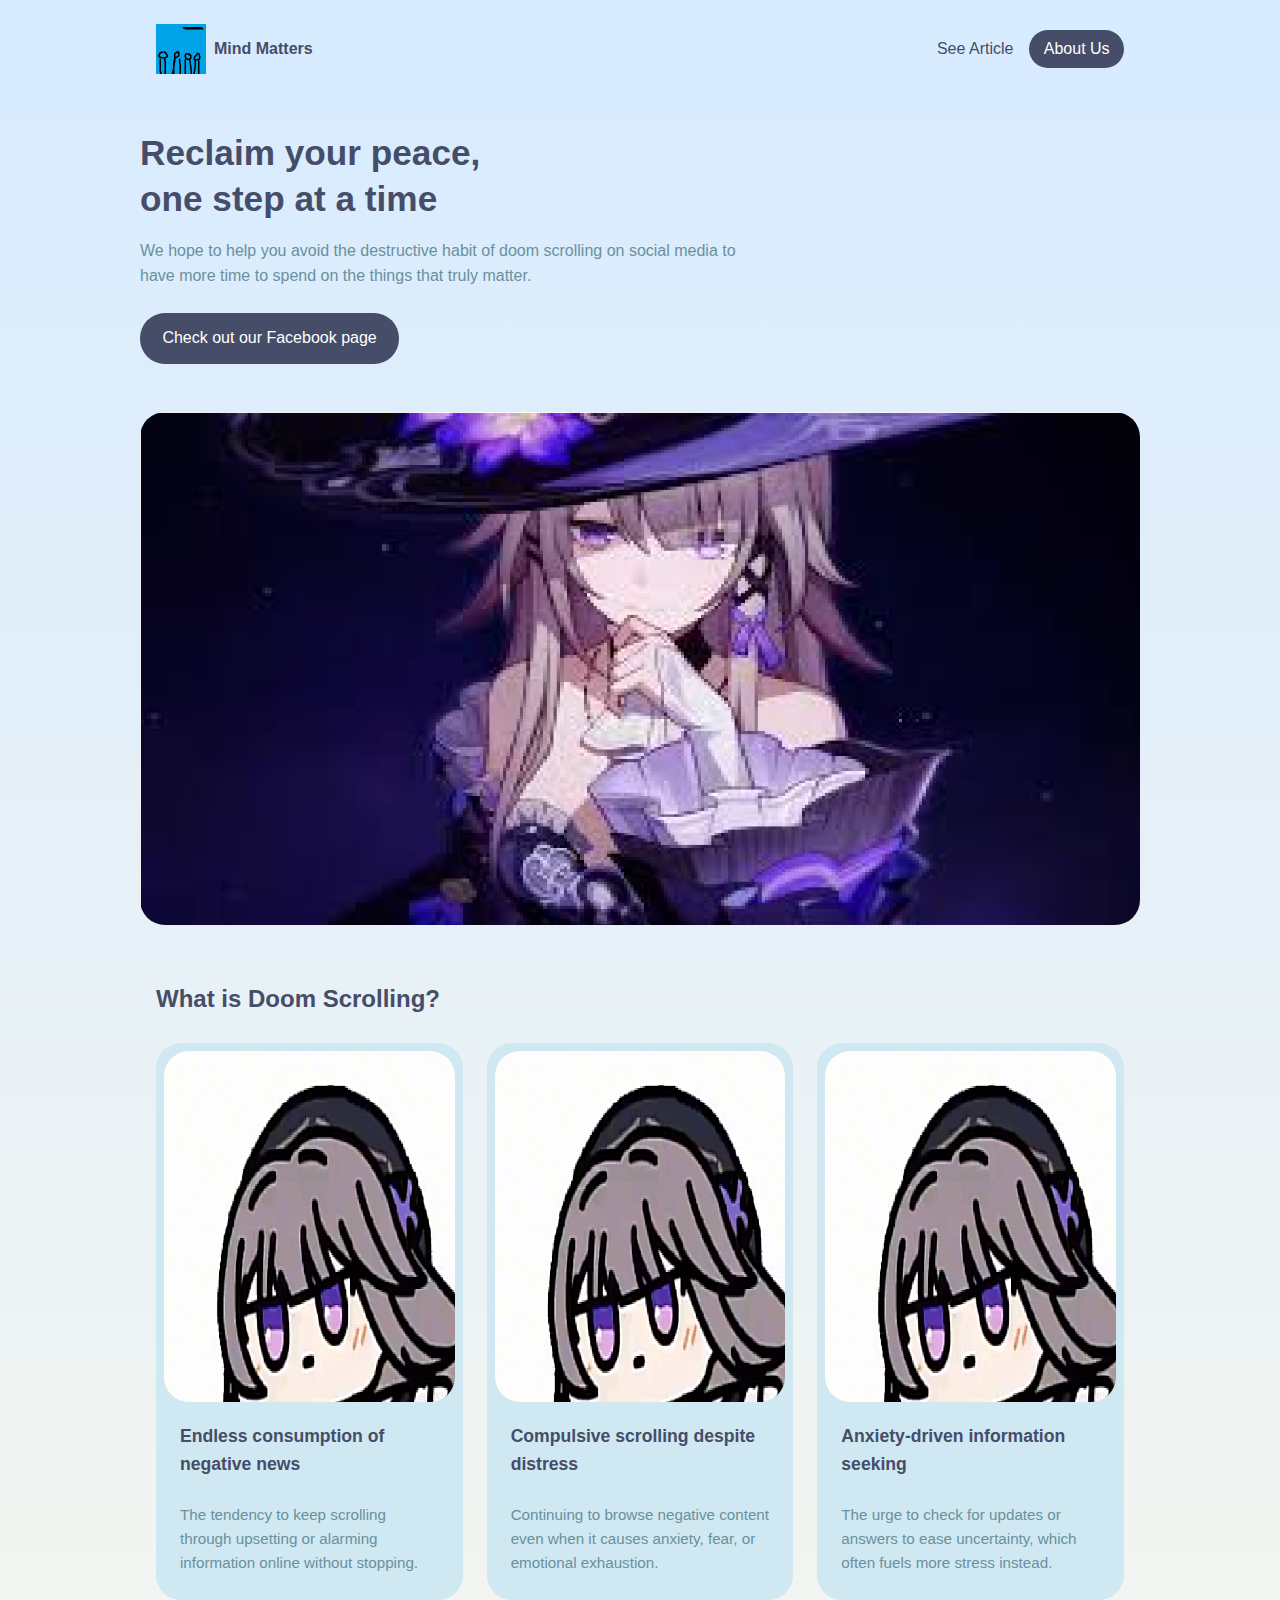
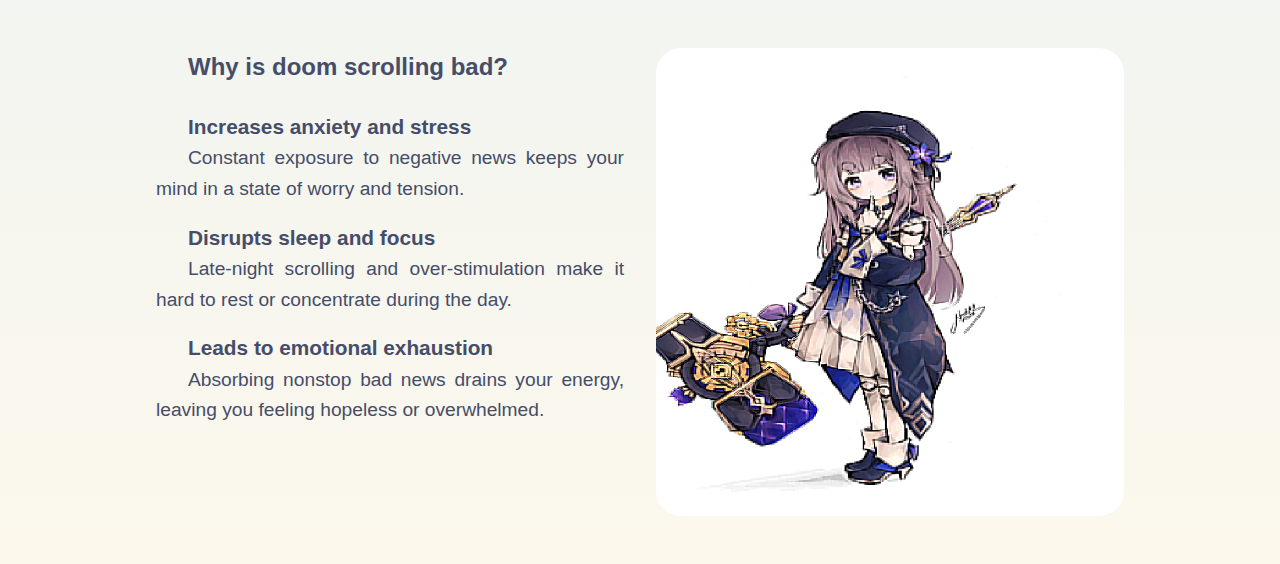
<file: index.html>
<!DOCTYPE html>
<html lang="en">
<head>
  <meta charset="UTF-8" />
  <meta name="viewport" content="width=device-width, initial-scale=1.0" />
  <title>Mind Matters</title>
  <link rel="stylesheet" href="style.css" />
</head>
<body>
  <header class="navbar">
    <a href="index.html" class="logo">
      <img src="images/logo.png" alt="Mind Matters logo">
      <span>Mind Matters</span>
    </a>
    </div>
    <nav>
      <a href="article.html" >See Article</a>
      <a href="about.html" class="btn">About Us</a>
    </nav>
  </header>

  <section class="hero">
    <div class="hero-text">
      <h2>Reclaim your peace,<br>one step at a time</h2>
      <p>
        We hope to help you avoid the destructive habit of doom scrolling on
        social media to have more time to spend on the things that truly matter.
      </p>
      <a href="https://www.facebook.com/profile.php?id=61581271754648" class="btn-dark">Check out our Facebook page</a>
    </div>
    <img src="images/home/hero.png" alt="Glass and fruit" class="hero-img" />
  </section>
  

  <!-- Section: What is Doom Scrolling -->
  <section class="section">
    <h3>What is Doom Scrolling?</h3>
    <div class="cards">
      <div class="card">
        <img src="images/home/negative_news.png" alt="Negative news" />
        <h4>Endless consumption of negative news</h4>
        <p>
          The tendency to keep scrolling through upsetting or alarming
          information online without stopping.
        </p>
      </div>
      <div class="card">
        <img src="images/home/scrolling_distress.png" alt="Scrolling distress" />
        <h4>Compulsive scrolling despite distress</h4>
        <p>
          Continuing to browse negative content even when it causes anxiety,
          fear, or emotional exhaustion.
        </p>
      </div>
      <div class="card">
        <img src="images/home/information_seeking.png" alt="Information seeking" />
        <h4>Anxiety-driven information seeking</h4>
        <p>
          The urge to check for updates or answers to ease uncertainty, which
          often fuels more stress instead.
        </p>
      </div>
    </div>
  </section>

  <!-- Section: Why is it bad -->
  <section class="section two-col">
    <div class="text-col">
      <h3>Why is doom scrolling bad?</h3>
      <h4>Increases anxiety and stress</h4>
      <p>
        Constant exposure to negative news keeps your mind in a state of worry
        and tension.
      </p>

      <h4>Disrupts sleep and focus</h4>
      <p>
        Late-night scrolling and over-stimulation make it hard to rest or
        concentrate during the day.
      </p>

      <h4>Leads to emotional exhaustion</h4>
      <p>
        Absorbing nonstop bad news drains your energy, leaving you feeling
        hopeless or overwhelmed.
      </p>
    </div>
    <img src="images/home/side.png" alt="Fruits on table" class="side-img" />
  </section>
</body>
</html>
</file>
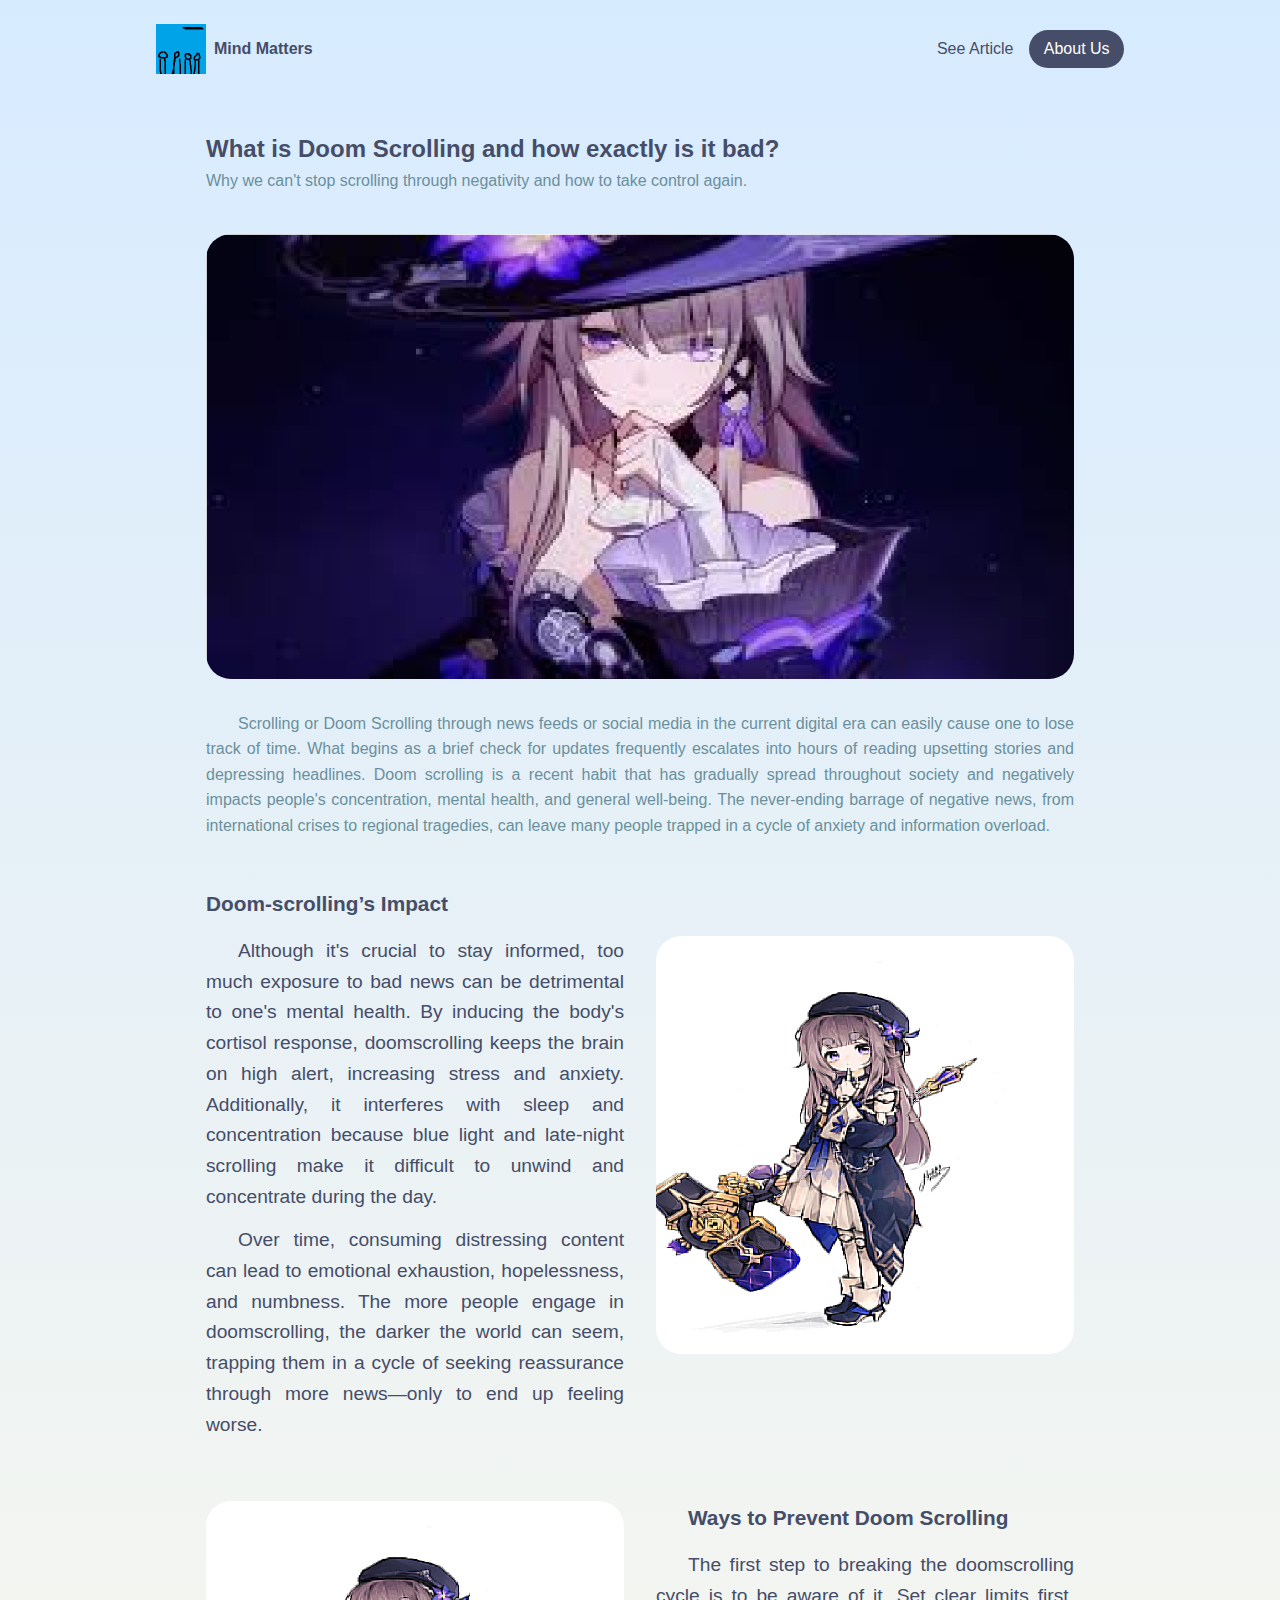
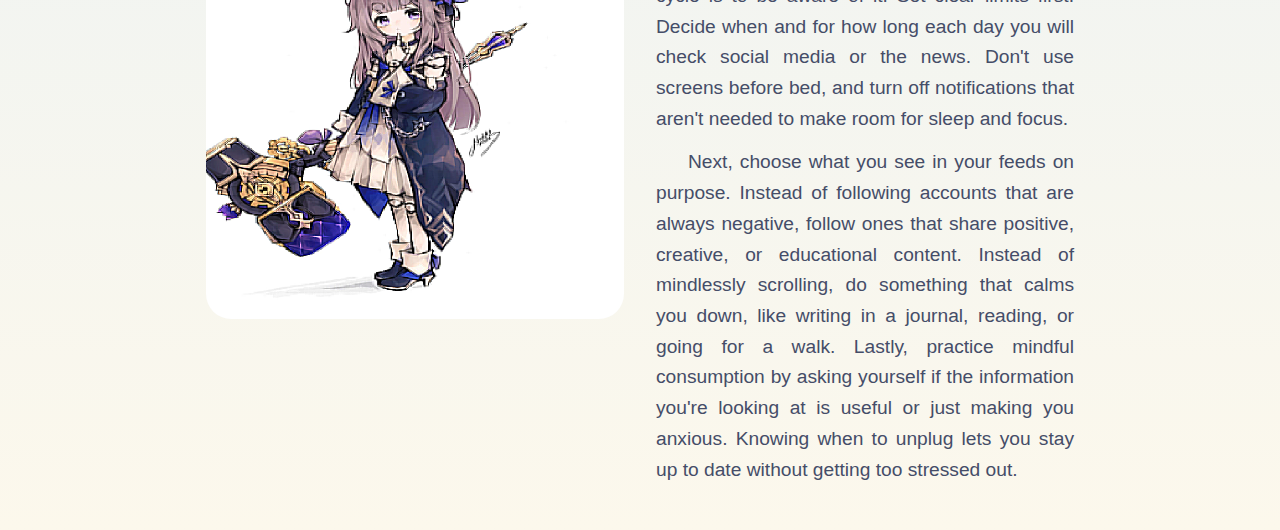
<file: article.html>
<!DOCTYPE html>
<html lang="en">
<head>
  <meta charset="UTF-8" />
  <meta name="viewport" content="width=device-width, initial-scale=1.0" />
  <title>What is Doom Scrolling?</title>
  <link rel="stylesheet" href="style.css" />
</head>
<body>
  <!-- Navbar -->
  <header class="navbar">
    <a href="index.html" class="logo">
      <img src="images/logo.png" alt="Mind Matters logo">
      <span>Mind Matters</span>
    </a>
    </div>
    <nav>
      <a href="article.html" >See Article</a>
      <a href="about.html" class="btn">About Us</a>
    </nav>
    
  </header>

  <!-- Main Article -->
  <main class="article">
    <h2>What is Doom Scrolling and how exactly is it bad?</h2>
    <p class="subtitle">
      Why we can't stop scrolling through negativity and how to take control again.
    </p>

    <img src="images/article/hero.png" alt="" class="hero-img" />

    <p class="body-text">
      Scrolling or Doom Scrolling through news feeds or social media in the current digital era can easily cause one to lose track of time. What begins as a brief check for updates frequently escalates into hours of reading upsetting stories and depressing headlines. Doom scrolling is a recent habit that has gradually spread throughout society and negatively impacts people's concentration, mental health, and general well-being. The never-ending barrage of negative news, from international crises to regional tragedies, can leave many people trapped in a cycle of anxiety and information overload.
    </p>

    <section class="article-section">
      <h3>Doom-scrolling’s Impact</h3>
      <div class="two-col">
        <div>

        <p>
        Although it's crucial to stay informed, too much exposure to bad news can be detrimental to one's mental health. By inducing the body's cortisol response, doomscrolling keeps the brain on high alert, increasing stress and anxiety. Additionally, it interferes with sleep and concentration because blue light and late-night scrolling make it difficult to unwind and concentrate during the day.
        </p>

        <p>
        Over time, consuming distressing content can lead to emotional exhaustion, hopelessness, and numbness. The more people engage in doomscrolling, the darker the world can seem, trapping them in a cycle of seeking reassurance through more news—only to end up feeling worse.
        </p>

        </div>
        <img src="images/article/side.png" alt="" class="side-img" />
      </div>
    </section>

    <section class="article-section">
      <div class="two-col">
        <img src="images/article/side2.png" alt="" class="side-img" />
        <div>
          <h3>Ways to Prevent Doom Scrolling</h3>

          <p>
            The first step to breaking the doomscrolling cycle is to be aware of it. Set clear limits first. Decide when and for how long each day you will check social media or the news. Don't use screens before bed, and turn off notifications that aren't needed to make room for sleep and focus.
          </p>

          <p>
            Next, choose what you see in your feeds on purpose. Instead of following accounts that are always negative, follow ones that share positive, creative, or educational content. Instead of mindlessly scrolling, do something that calms you down, like writing in a journal, reading, or going for a walk. Lastly, practice mindful consumption by asking yourself if the information you're looking at is useful or just making you anxious. Knowing when to unplug lets you stay up to date without getting too stressed out.
          </p>
          
        </div>
      </div>
    </section>
  </main>
</body>
</html>
</file>
<file: style.css>
:root {
  --text-dark: #454d68;
  --text-light: #6a909c;
  --text-white: #D0E8F2;
  --bg-light: linear-gradient(180deg, #d7ebff, #FCF8EC);
  --bg-gray: #D0E8F2;
  --radius: 25px;
  --max-width: 1000px;
}

* {
  margin: 0;
  padding: 0;
  box-sizing: border-box;
  font-family: "Helvetica", sans-serif;
}

body {
  background: var(--bg-light);
  color: var(--text-dark);
  line-height: 1.6;
}

/* Navbar */
.navbar {
  max-width: var(--max-width);
  margin: auto;
  padding: 1.5rem 1rem;
  display: flex;
  justify-content: space-between;
  align-items: center;
}

/* --- Logo with image --- */
.logo {
  display: flex;
  align-items: center;
  gap: 0.5rem;
}

.logo:hover {
  animation: scaleUp 0.1s ease-in-out .1s 1 normal forwards;
}

.logo img {
  width: 50px;          /* size of the logo */
  height: 50px;
  object-fit: contain;  /* keep proportions */
}

.logo span {
  font-size: 1rem;
  font-weight: 600;
  color: var(--text-dark);
}

.navbar nav {
  display: flex;
  gap: 1rem;
  align-items: center;
}

.navbar a {
  text-decoration: none;
  color: var(--text-dark);
  font-weight: 500;
}

/* Hero Section */
.hero {
  max-width: var(--max-width);
  margin: 2rem auto;
  text-align: left;
}

.hero-text {
  margin-bottom: 2rem;
}

.hero h2 {
  font-size: 2.2rem;
  margin-bottom: 1rem;
  line-height: 1.3;
}

.hero p {
  color: var(--text-light);
  margin-bottom: 1.5rem;
  max-width: 600px;
}

.btn-dark {
  display: inline-block;
  background: var(--text-dark);
  color: white;
  padding: 0.8rem 1.4rem;
  border-radius: var(--radius);
  text-decoration: none;
  font-weight: 500;
}

.btn-small {
  display: inline-block;
  background: var(--text-dark);
  color: white;
  padding: 0.4rem 0.9rem;
  border-radius: var(--radius);
  font-size: 0.9rem;
}

.btn {
  display: inline-block;
  background: var(--text-dark);
  color: white!important;
  padding: 0.4rem 0.9rem;
  border-radius: var(--radius);
  text-decoration: none;
  font-weight: 500;
}

.btn-dark:hover {
  animation: scaleUp 0.1s ease-in-out .1s 1 normal forwards;
}

.btn-small:hover {
  animation: scaleUp 0.1s ease-in-out .1s 1 normal forwards;
}

.btn:hover {
  animation: scaleUp 0.1s ease-in-out .1s 1 normal forwards;
}

.hero-img {
  width: 100%;
  border-radius: var(--radius);
  margin-top: 1rem;
}

/* Sections */
.section {
  max-width: var(--max-width);
  margin: 3rem auto;
  padding: 0 1rem;
}

.section h3 {
  font-size: 1.5rem;
  margin-bottom: 1.5rem;
}

/* Cards */
.cards {
  display: grid;
  grid-template-columns: repeat(auto-fit, minmax(280px, 1fr));
  gap: 1.5rem;
}

.card {
  animation: slideIn 0.8s ease-in-out .1s 1 normal forwards;
  background: var(--bg-gray);
  border-radius: var(--radius);
  padding: 0.5rem;
}

.card img {
  width: 100%;
  border-radius: var(--radius);
  margin-bottom: 0.8rem;
}

.card h4 {
  font-size: 1.1rem;
  margin-bottom: 0.5rem;
  padding-inline: 1rem;
}

.card p {
  color: var(--text-light);
  font-size: 0.95rem;
  padding: 1rem;
}

/* Two-column section */
.two-col {
  text-align: justify;
  text-indent: 2em;
  display: grid;
  grid-template-columns: 1fr 1fr;
  gap: 2rem;
  align-items: start;
}

.two-col img {
  width: 100%;
  border-radius: var(--radius);
}

.two-col h4 {
  margin-top: 1rem;
  font-size: 1.3rem;
}

.two-col p {
  text-align: justify;
  color: var(--text-dark);
  font-size: 1.2rem;
  margin-bottom: 0.80rem;
}

/* Responsive */
@media (max-width: 768px) {
  .two-col {
    grid-template-columns: 1fr;
  }
  .hero h2 {
    font-size: 1.8rem;
  }
  .navbar {
    flex-direction: column;
    gap: 0.5rem;
  }
}

/* --- Article Page Styles --- */
.article {
  max-width: 900px;
  margin: 2rem auto;
  padding: 0 1rem;
}

.article .subtitle {
  color: var(--text-light);
  margin-bottom: 1.5rem;
}

.article .body-text {
  text-align: justify;
  text-indent: 2em;
  color: var(--text-light);
  margin: 1.5rem 0;
}

.article-section {
  margin-top: 3rem;
}

.article-section h3 {
  font-size: 1.3rem;
  margin-bottom: 1rem;
}

/* --- About Page --- */
.about {
  max-width: 1000px;
  margin: 3rem auto;
  padding: 0 1rem;
}

.about-content {
  display: grid;
  grid-template-columns: 1.2fr 1fr;
  gap: 2rem;
  align-items: center;
}

.about h2 {
  font-size: 1.8rem;
  margin-bottom: 1rem;
}

.about .quote {
  font-style: italic;
  color: var(--text-light);
  margin-bottom: 1.2rem;
}

.about p {
  color: var(--text-light);
  margin-bottom: 1rem;
  font-size: 1rem;
}

.about img {
  width: 100%;
  border-radius: var(--radius);
  object-fit: cover;
}

/* Footer */
.footer {
  border-top: 1px solid #e5e7eb;
  padding: 1.5rem 1rem;
  max-width: 1000px;
  margin: 3rem auto 0;
  display: flex;
  justify-content: space-between;
  align-items: center;
  color: var(--text-dark);
}

.footer .social-icon {
  width: 20px;
  height: 20px;
}

/* Responsive */
@media (max-width: 768px) {
  .about-content {
    grid-template-columns: 1fr;
  }

  .about .image {
    order: -1;
  }
}

/*Fancy ahhhh animnations*/

/*animation: slideIn 1s ease-in-out .1s 1 normal forwards;*/
@keyframes slideIn {
	0% {
		opacity: 0;
		transform: translateY(250px);
	}

	100% {
		opacity: 1;
		transform: translateY(0);
	}
}


/*
animation: scaleUp 1s ease-in-out .1s 1 normal forwards;
*/
@keyframes scaleUp {
	0% {
		transform: scale(1);
	}

	100% {
		transform: scale(1.1);
	}
}
</file>
